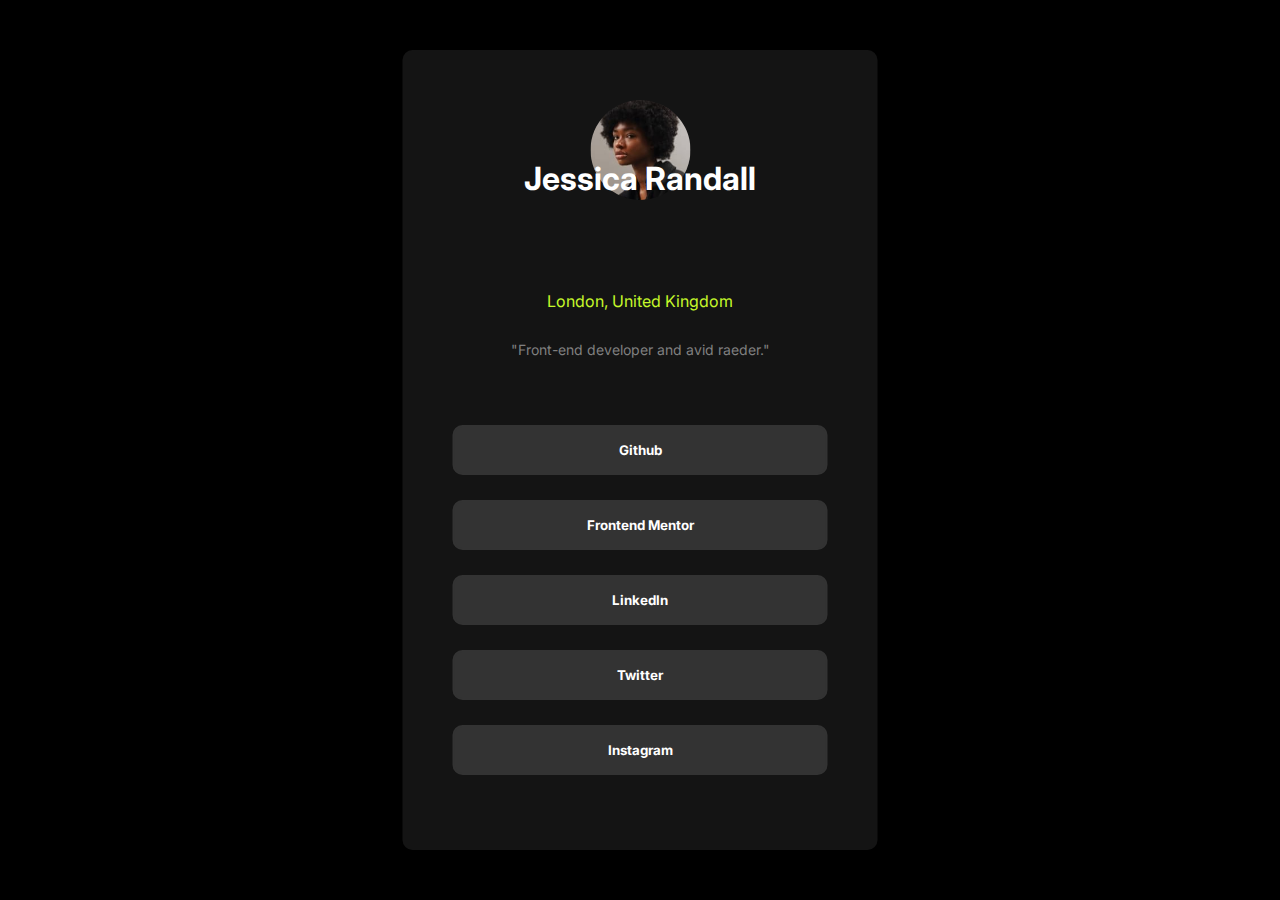
<file: index.html>
<!DOCTYPE html>

<html>
  <head>
    <meta name="viewport" content="width=device-width, initial-scale=1.0">
    <meta charset="UTF-8">
    <title>Social Links Profile</title>
    <link rel="stylesheet" href="design.css"/>
    <link href="https://fonts.googleapis.com/css2?family=Inter:wght@400;700&display=swap" rel="stylesheet"/>
  </head>
  <body>
    <!--This is for the grey boarder around the profile-->
    <div class="container">
      <!--Jessica's Image-->
      <section class="PFP">
        <img src="assets/images/avatar-jessica.jpeg" alt="oops did not load"/>
      </section>
    </div>
    <!--The Strings-->
    <div class="Strings">
      <section class="Titles">
        <h1 id="id01">Jessica Randall</h1>
        <p id="id02">London, United Kingdom</p>
      </section>
      <section class="normalStrings">
        <p id="Description">"Front-end developer and avid raeder."</p>
        <a href="https://github.com" target="_blank"><button id="GitHub">Github</button></a>
        <a href="https://frontendmentor.io" target="_blank"><button id="frontendMentor">Frontend Mentor</button></a>
        <a href="https://www.linkedin.com" target="_blank"><button id="Linkedln">Linkedln</button></a>
        <a href="https://twitter.com" target="_blank"><button id="Twitter">Twitter</button></a>
        <a href="https://instagram.com" target="_blank"><button id="Instagram">Instagram</button></a>
      </section>
    </div>
  </body>
</html>
</file>
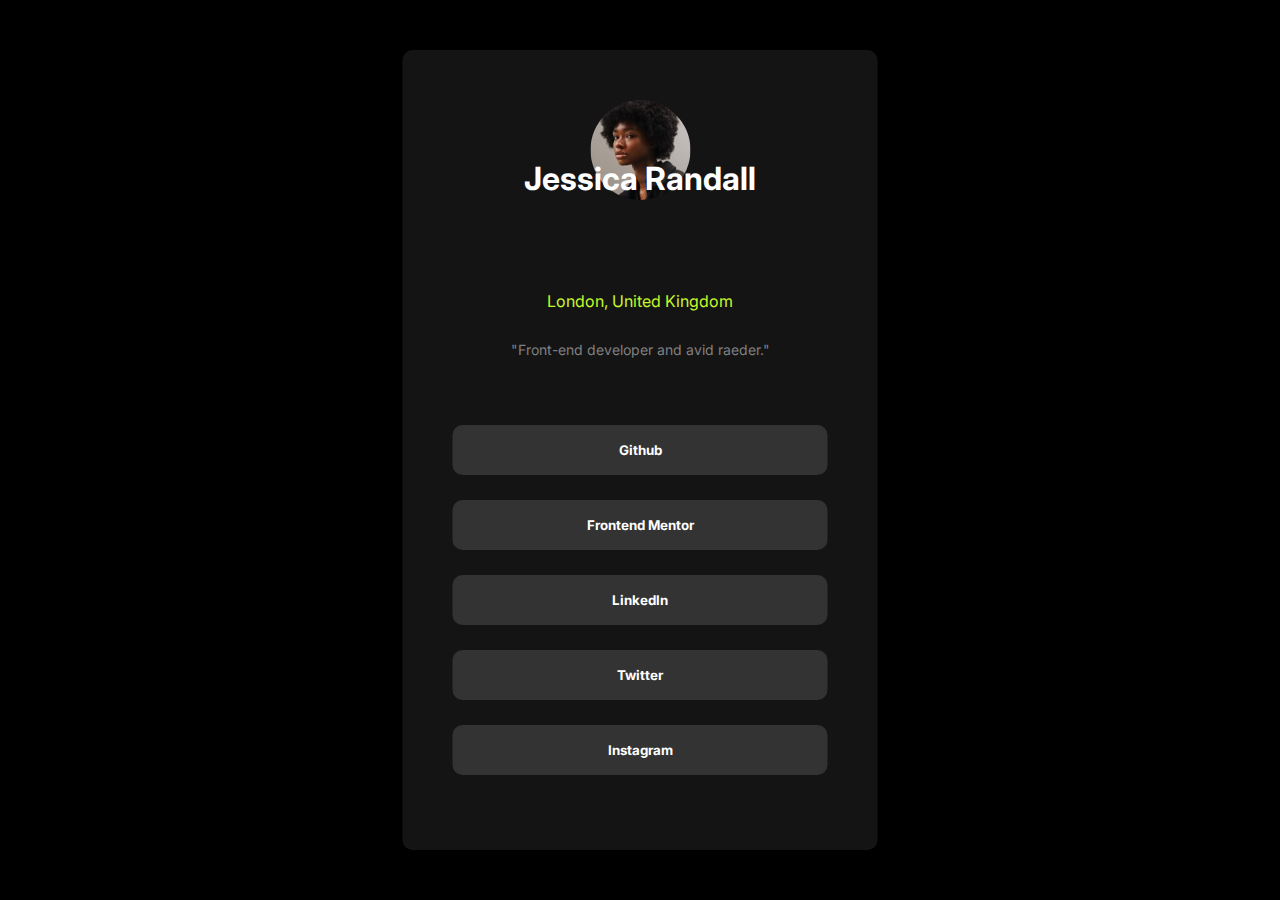
<file: social-links-profile-main/index.html>
<!DOCTYPE html>

<html>
  <head>
    <title>Social Links Profile</title>\
    <link rel="stylesheet" href="design.css"/>
    <link href="https://fonts.googleapis.com/css2?family=Inter:wght@400;700&display=swap" rel="stylesheet"/>
    <meta name="viewport" 
          content="width=device-width, user-scalable=no, initial-scale=1, maximum-scale=1.0">
          <meta charset="UTF-8"/>
  </head>
  <body>
    <!--This is for the grey boarder around the profile-->
    <div class="container">
      <!--Jessica's Image-->
      <section class="PFP">
        <img src="assets/images/avatar-jessica.jpeg" alt="oops did not load"/>
      </section>
    </div>
    <!--The Strings-->
    <div class="Strings">
      <section class="Titles">
        <h1 id="id01">Jessica Randall</h1>
        <p id="id02">London, United Kingdom</p>
      </section>
      <section class="normalStrings">
        <p id="Description">"Front-end developer and avid raeder."</p>
        <a href="https://github.com" target="_blank"><button id="GitHub">Github</button></a>
        <a href="https://frontendmentor.io" target="_blank"><button id="frontendMentor">Frontend Mentor</button></a>
        <a href="https://www.linkedin.com" target="_blank"><button id="Linkedln">Linkedln</button></a>
        <a href="https://twitter.com" target="_blank"><button id="Twitter">Twitter</button></a>
        <a href="https://instagram.com" target="_blank"><button id="Instagram">Instagram</button></a>
      </section>
    </div>
  </body>
</html>
</file>
<file: design.css>
/*Black Backgroun*/
body{
  background-color: black;
}
/*Grey Box*/
div.container{
  height: 800px;
  width: 475px;
  background-color: hsl(0, 0%, 8%);
  border-radius: 10px;
  position:fixed;
  top: 50%;
  left: 50%;
  transform: translate(-50%, -50%);
}
/*Image*/
div.container>section.PFP>img{
  width: 100px;
  height: 100px;
  border-radius: 100px;
  position: fixed;
  top: 50%;
  left: 50%;
  transform: translate(-50%,-350%);
}
/*Name*/
.Strings>.Titles>#id01{
  color: white;
  position: fixed;
  font-family: "Inter", sans-serif;
  top:50%;
  left:50%;
  transform: translate(-50%, -800%);
}
/*Location*/
.Strings>.Titles>#id02{
  color: hsl(75, 94%, 57%);
  font-family: "Inter", sans-serif;
  position: fixed;
  top:50%;
  left:50%;
  transform: translate(-50%, -875%);
}
/*Description*/
.Strings>.normalStrings>#Description{
  color: grey;
  font-size: 14px;
  font-family: "Inter", sans-serif;
  position: fixed;
  top:50%;
  left:50%;
  transform: translate(-50%, -725%);
}
/*Github Button*/
.Strings>.normalStrings>a>#GitHub{
    background-color: hsl(0, 0%, 20%);
    color: white;
    font-family: "Inter", sans-serif;
    border-radius: 10px;
    height: 50px;
    width: 375px;
    position: fixed;
    top:50%;
    left:50%;
    transform: translate(-50%, -50%);
    border-style: solid;
    border-color: hsl(0, 0%, 20%);
    font-weight: 700;
}
/*Frontend Mentor Button*/
.Strings>.normalStrings>a>#frontendMentor{
    background-color: hsl(0, 0%, 20%);
    color: white;
    font-family: "Inter", sans-serif;
    border-radius: 10px;
    height: 50px;
    width: 375px;
    position: fixed;
    top:50%;
    left:50%;
    transform: translate(-50%, 100%);
    border-style: solid;
    border-color: hsl(0, 0%, 20%);
    font-weight: 700;
}
/*Linkedln Button*/
.Strings>.normalStrings>a>#Linkedln{
    background-color: hsl(0, 0%, 20%);
    color: white;
    font-family: "Inter", sans-serif;
    border-radius: 10px;
    height: 50px;
    width: 375px;
    position: fixed;
    top:50%;
    left:50%;
    transform: translate(-50%, 250%);
    border-style: solid;
    border-color: hsl(0, 0%, 20%);
    font-weight: 700;
}
/*Twitter Button*/
.Strings>.normalStrings>a>#Twitter{
    background-color: hsl(0, 0%, 20%);
    color: white;
    font-family: "Inter", sans-serif;
    border-radius: 10px;
    height: 50px;
    width: 375px;
    position: fixed;
    top:50%;
    left:50%;
    transform: translate(-50%, 400%);
    border-style: solid;
    border-color: hsl(0, 0%, 20%);
    font-weight: 700;
}
/*Instagram Button*/
.Strings>.normalStrings>a>#Instagram{
    background-color: hsl(0, 0%, 20%);
    color: white;
    font-family: "Inter", sans-serif;
    border-radius: 10px;
    height: 50px;
    width: 375px;
    position: fixed;
    top:50%;
    left:50%;
    transform: translate(-50%, 550%);
    border-style: solid;
    border-color: hsl(0, 0%, 20%);
    font-weight: 700;
}
button[id]:hover{
    transition-duration: 0.7s;
    background-color: hsl(75, 94%, 57%);
    border-color: hsl(75, 94%, 57%);
    color: black;
}
</file>
<file: social-links-profile-main/design.css>
/*Black Backgroun*/
body{
  background-color: black;
}
/*Grey Box*/
div.container{
  height: 800px;
  width: 475px;
  background-color: hsl(0, 0%, 8%);
  border-radius: 10px;
  position:fixed;
  top: 50%;
  left: 50%;
  transform: translate(-50%, -50%);
}
/*Image*/
div.container>section.PFP>img{
  width: 100px;
  height: 100px;
  border-radius: 100px;
  position: fixed;
  top: 50%;
  left: 50%;
  transform: translate(-50%,-350%);
}
/*Name*/
.Strings>.Titles>#id01{
  color: white;
  position: fixed;
  font-family: "Inter", sans-serif;
  top:50%;
  left:50%;
  transform: translate(-50%, -800%);
}
/*Location*/
.Strings>.Titles>#id02{
  color: hsl(75, 94%, 57%);
  font-family: "Inter", sans-serif;
  position: fixed;
  top:50%;
  left:50%;
  transform: translate(-50%, -875%);
}
/*Description*/
.Strings>.normalStrings>#Description{
  color: grey;
  font-size: 14px;
  font-family: "Inter", sans-serif;
  position: fixed;
  top:50%;
  left:50%;
  transform: translate(-50%, -725%);
}
/*Github Button*/
.Strings>.normalStrings>a>#GitHub{
    background-color: hsl(0, 0%, 20%);
    color: white;
    font-family: "Inter", sans-serif;
    border-radius: 10px;
    height: 50px;
    width: 375px;
    position: fixed;
    top:50%;
    left:50%;
    transform: translate(-50%, -50%);
    border-style: solid;
    border-color: hsl(0, 0%, 20%);
    font-weight: 700;
}
.Strings>.normalStrings>a>#GitHub:hover{
    transition-duration: 0.7s;
    background-color: hsl(75, 94%, 57%);
    border-color: hsl(75, 94%, 57%);
    color: black;
}
/*Frontend Mentor Button*/
.Strings>.normalStrings>a>#frontendMentor{
    background-color: hsl(0, 0%, 20%);
    color: white;
    font-family: "Inter", sans-serif;
    border-radius: 10px;
    height: 50px;
    width: 375px;
    position: fixed;
    top:50%;
    left:50%;
    transform: translate(-50%, 100%);
    border-style: solid;
    border-color: hsl(0, 0%, 20%);
    font-weight: 700;
}
.Strings>.normalStrings>a>#frontendMentor:hover{
    transition-duration: 0.7s;
    background-color: hsl(75, 94%, 57%);
    border-color: hsl(75, 94%, 57%);
    color: black;
}
/*Linkedln Button*/
.Strings>.normalStrings>a>#Linkedln{
    background-color: hsl(0, 0%, 20%);
    color: white;
    font-family: "Inter", sans-serif;
    border-radius: 10px;
    height: 50px;
    width: 375px;
    position: fixed;
    top:50%;
    left:50%;
    transform: translate(-50%, 250%);
    border-style: solid;
    border-color: hsl(0, 0%, 20%);
    font-weight: 700;
}
.Strings>.normalStrings>a>#Linkedln:hover{
    transition-duration: 0.7s;
    background-color: hsl(75, 94%, 57%);
    border-color: hsl(75, 94%, 57%);
    color: black;
}
/*Twitter Button*/
.Strings>.normalStrings>a>#Twitter{
    background-color: hsl(0, 0%, 20%);
    color: white;
    font-family: "Inter", sans-serif;
    border-radius: 10px;
    height: 50px;
    width: 375px;
    position: fixed;
    top:50%;
    left:50%;
    transform: translate(-50%, 400%);
    border-style: solid;
    border-color: hsl(0, 0%, 20%);
    font-weight: 700;
}
.Strings>.normalStrings>a>#Twitter:hover{
    transition-duration: 0.7s;
    background-color: hsl(75, 94%, 57%);
    border-color: hsl(75, 94%, 57%);
    color: black;
}
/*Instagram Button*/
.Strings>.normalStrings>a>#Instagram{
    background-color: hsl(0, 0%, 20%);
    color: white;
    font-family: "Inter", sans-serif;
    border-radius: 10px;
    height: 50px;
    width: 375px;
    position: fixed;
    top:50%;
    left:50%;
    transform: translate(-50%, 550%);
    border-style: solid;
    border-color: hsl(0, 0%, 20%);
    font-weight: 700;
}
.Strings>.normalStrings>a>#Instagram:hover{
    transition-duration: 0.7s;
    background-color: hsl(75, 94%, 57%);
    border-color: hsl(75, 94%, 57%);
    color: black;
}
</file>
